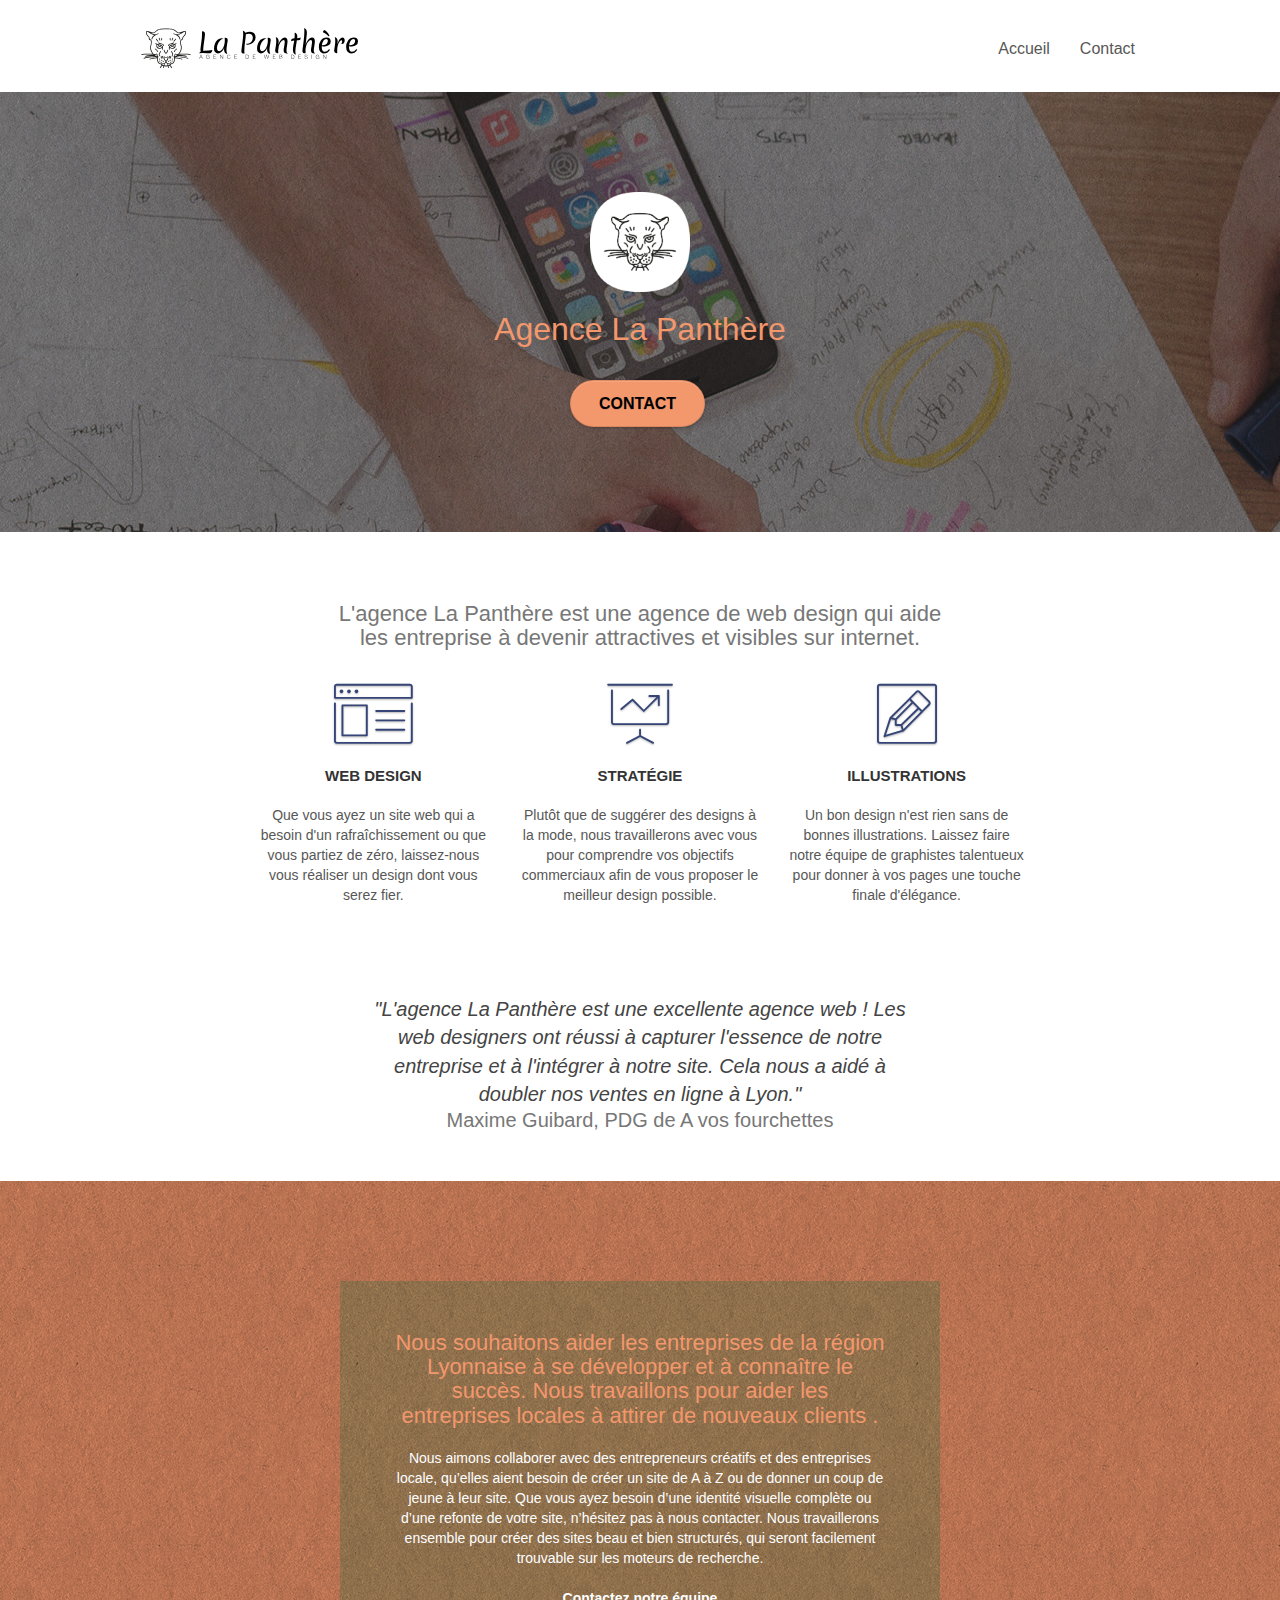
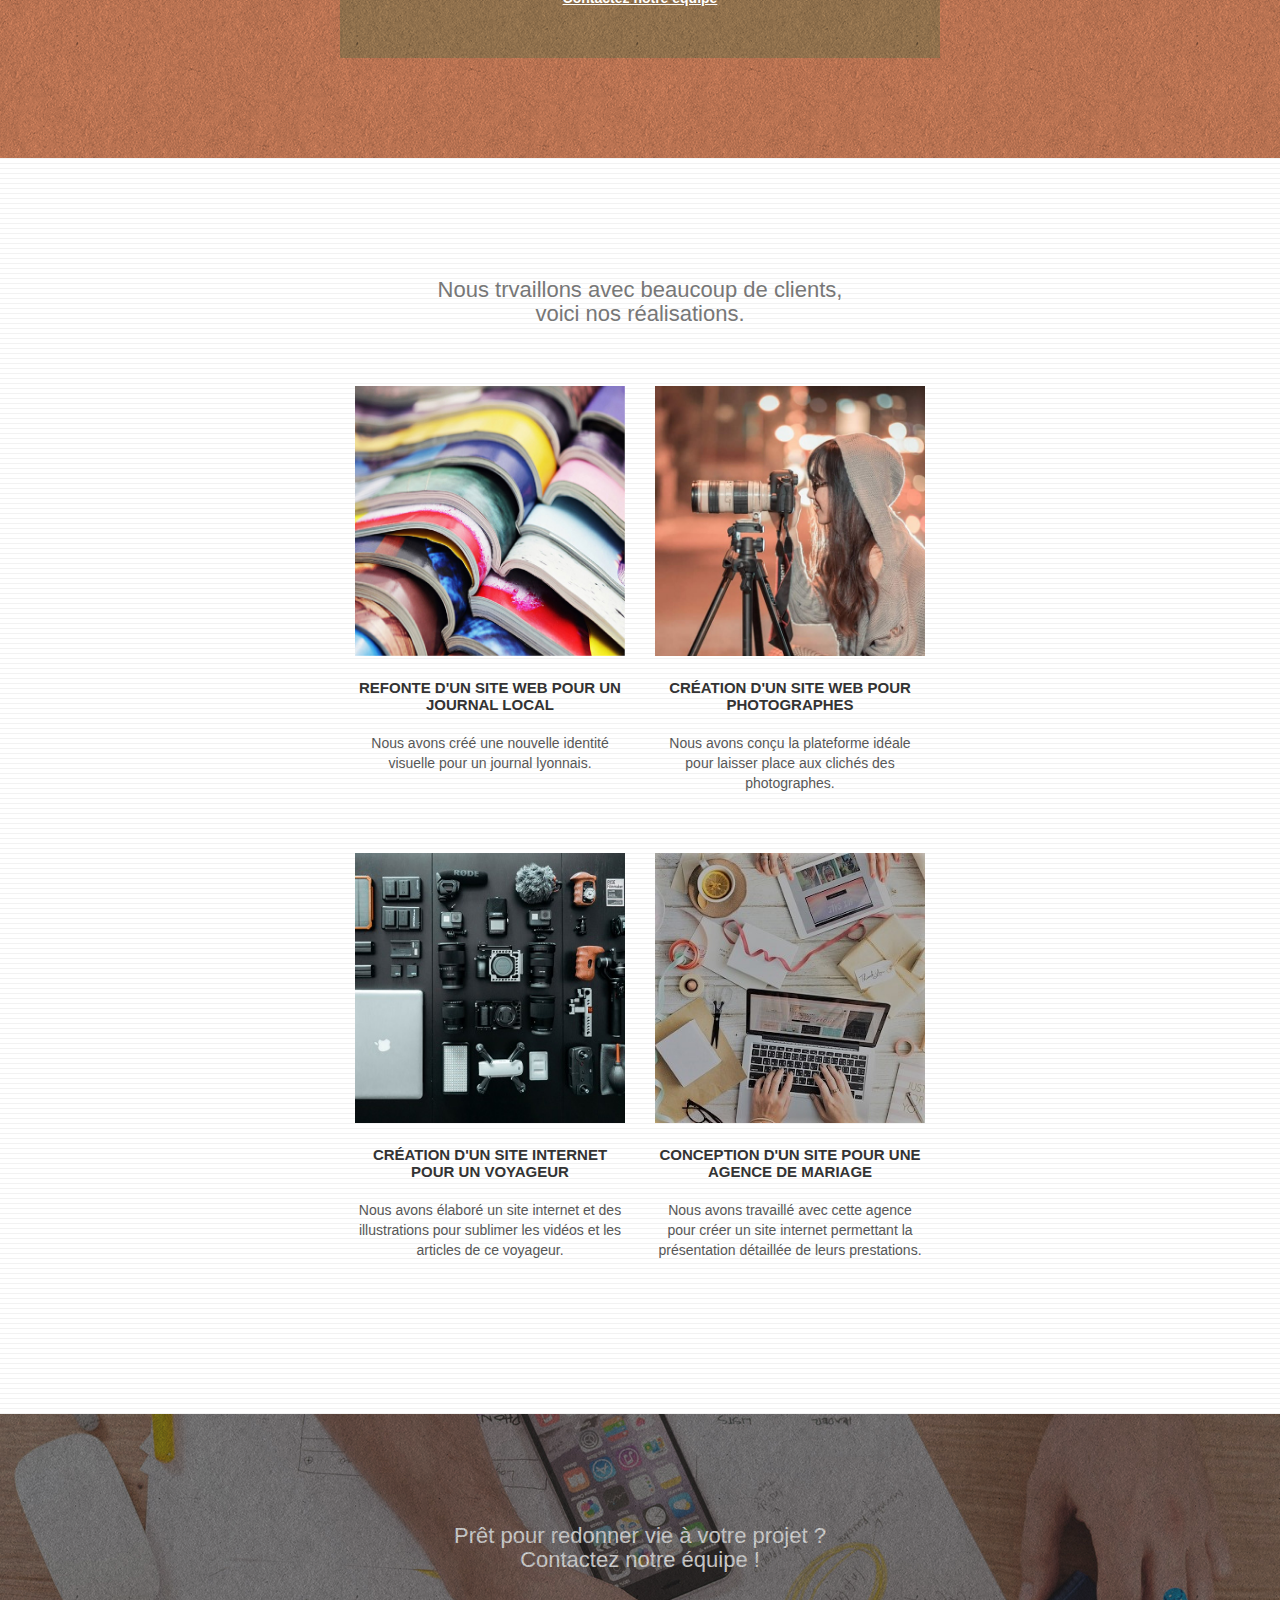
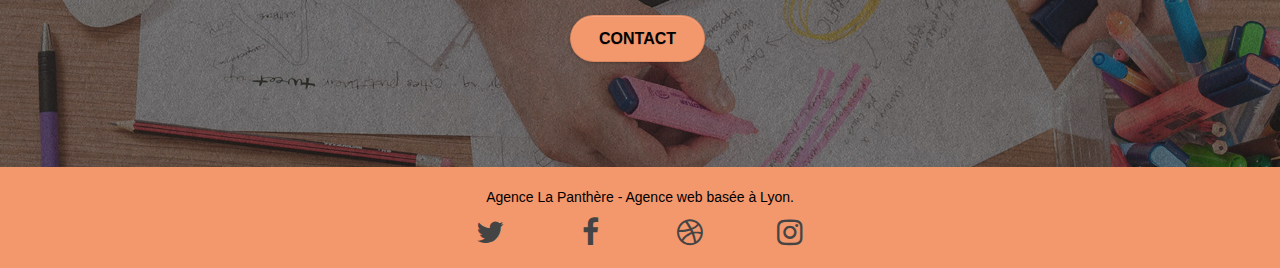
<file: index.html>
<!doctype html>
<html lang="fr-fr">
<head>
    <meta charset="utf-8">
	<title>Agence La Panthère - Entreprise webdesign Lyon</title>
    <meta name="description" content="L'entreprise de webdesign, la Panthére agence située à Lyon aide les entreprises à devenir attractives et visibles sur Internet.">
	<meta name="robots" content="index, follow">
    <meta name="viewport" content="width=device-width, initial-scale=1.0, viewport-fit=cover">
    <link rel="shortcut icon" type="image/png" href="favicon.jpg">
    
	<link rel="stylesheet" type="text/css" href="./css/bootstrap.css">
	<link rel="stylesheet" type="text/css" href="style.css">
	<link rel="stylesheet" type="text/css" href="./css/font-awesome.css">
	<link rel="stylesheet" type="text/css" href="./css/et-line.css">
	
    <script src="./js/jquery-2.1.0.js" defer></script>
	<script src="./js/bootstrap.js" defer></script>
	<script src="./js/blocs.js" defer></script>
	<script src="./js/jquery.touchSwipe.js" defer></script>
	<script src="./js/gmaps.js" defer></script>

   

    
<!-- Analytics -->
 
<!-- Analytics END -->
    
</head>
<body>
<!-- Principal conteneur -->
<div class="page-container">
    
<!-- bloc-0 -->
<div class="bloc bgc-white l-bloc " id="bloc-0">
	<div class="container bloc-sm">
		<nav class="navbar row">
			<div class="navbar-header">
				<a class="navbar-brand" href="index.html"><img src="img/agence-la-panthere-monochrome.svg" alt="logo La Panthère, agence web design lyon" height="40"></a>
				<button id="nav-toggle" type="button" class="ui-navbar-toggle navbar-toggle" data-toggle="collapse" data-target=".navbar-1">
					<span class="sr-only">Toggle navigation</span><span class="icon-bar"></span><span class="icon-bar"></span><span class="icon-bar"></span>
				</button>
			</div>
			<div class="collapse navbar-collapse navbar-1 special-dropdown-nav">
				<ul class="site-navigation nav navbar-nav">
					<li>
						<a href="index.html">Accueil</a>
					</li>
					<li>
						<a href="contact.html">Contact</a>
					</li>
				</ul>
			</div>
		</nav>
	</div>
</div>
<!-- bloc-0 END -->

<!-- bloc-1-presentation -->
<div class="bloc bgc-dark-slate-blue bg-banniere d-bloc bg-t-edge bloc-bg-texture texture-paper b-parallax" id="bloc-1-hero">
	<div class="container bloc-lg">
		<div class="row tight-width-whitespace">
			<div class="col-sm-12">
				<img src="img/logo.png" class="center-block image-resize-mode" width="100" alt="logo La Panthère">
				<h1 class="text-center hero-bloc-text tc-white ">
					Agence La Panthère
				</h1>
				<div class="text-center">
					<a href="contact.html" class="btn btn-lg btn-clean btn-rd cta-hero btn-atomic-tangerine" id="cta-hero">Contact</a>
				</div>
			</div>
		</div>
	</div>
</div>
<!-- bloc-1-presentation END -->

<!-- bloc-2-services -->
<div class="bloc bgc-white l-bloc" id="bloc-2-services">
	<div class="container bloc-md">
		<div class="row">
			<div class="col-sm-12 text-center">
				<h2>L'agence La Panthère est une agence de web design qui aide<br> les entreprise à devenir attractives et visibles sur internet.</h2>
			</div>
		</div>
		<div class="row voffset-lg med-width-whitespace">
			<div class="col-sm-4">
				<div class="text-center">
					<span class="et-icon-browser sm-shadow icon-dark-slate-blue icons icon-lg"></span>
				</div>
				<h3 class="mg-md text-center">
					Web design
				</h3>
				<p class="text-center ">
					Que vous ayez un site web qui a besoin d'un rafraîchissement ou que vous partiez de zéro, laissez-nous vous réaliser un design dont vous serez fier.
				</p>
			</div>
			<div class="col-sm-4">
				<div class="text-center">
					<span class="et-icon-presentation sm-shadow icon-dark-slate-blue icons icon-lg"></span>
				</div>
				<h3 class="mg-md text-center">
					Stratégie
				</h3>
				<p class="text-center ">
					Plutôt que de suggérer des designs à la mode, nous travaillerons avec vous pour comprendre vos objectifs commerciaux afin de vous proposer le meilleur design possible.<br>
				</p>
			</div>
			<div class="col-sm-4">
				<div class="text-center">
					<span class="et-icon-edit sm-shadow icon-dark-slate-blue icons icon-lg"></span>
				</div>
				<h3 class="mg-md text-center">
					Illustrations
				</h3>
				<p class="text-center ">
					Un bon design n'est rien sans de bonnes illustrations. Laissez faire notre équipe de graphistes talentueux pour donner à vos pages une touche finale d'élégance.
				</p>
			</div>
		</div>
		<div class="row voffset-lg voffset">
			<div class="col-xs-12 col-md-8 col-md-offset-2 text-center">
				<p class="citation">"L'agence La Panthère est une excellente agence web ! Les<br>
					 web designers ont réussi à capturer l'essence de notre<br>
					  entreprise et à l'intégrer à notre site. Cela nous a aidé à<br>
					   doubler nos ventes en ligne à Lyon."</p>
				<h2 class="citation-title">Maxime Guibard, PDG de A vos fourchettes</h2>
			</div>
		</div>
	</div>
</div>
<!-- bloc-2-services END -->

<!-- bloc-3-what-i-do -->
<div class="bloc tc-white bgc-atomic-tangerine bg-presentation d-bloc bloc-bg-texture texture-paper b-parallax" id="bloc-3-what-i-do">
	<div class="container bloc-lg">
		<div class="row tight-width-whitespace black-background">
			<div class="col-sm-12">
				<h2 class="mg-md text-center tc-white">
					Nous souhaitons aider les entreprises de la région Lyonnaise à se développer et à connaître le succès. Nous travaillons pour aider les entreprises locales à attirer de nouveaux clients .<br>
				</h2>
				<p class="text-center white">
					Nous aimons collaborer avec des entrepreneurs créatifs et des entreprises locale, qu’elles aient besoin de créer un site de A à Z ou de donner un coup de jeune à leur site. Que vous ayez besoin d’une identité visuelle complète ou d’une refonte de votre site, n’hésitez pas à nous contacter. Nous travaillerons ensemble pour créer des sites beau et bien structurés, qui seront facilement trouvable sur les moteurs de recherche. <br><br><a class="ltc-white bold-link" href="contact.html">Contactez notre équipe</a><br>
				</p>
			</div>
		</div>
	</div>
</div>
<!-- bloc-3-what-i-do END -->

<!-- bloc-4-portfolio -->
<div class="bloc bgc-white bg-lines-h2-bg bg-repeat l-bloc" id="bloc-4-portfolio">
	<div class="container bloc-lg">
		<div class="row">
			<div class="col-sm-12 text-center">
				<h2>Nous trvaillons avec beaucoup de clients,<br> voici nos réalisations.</h2>
			</div>
		</div>
		<div class="row tight-width-whitespace portfolio-row">
			<div class="col-sm-6">
				<a href="#" data-lightbox="img/1.jpg" data-gallery-id="gallery-1" data-caption="Refonte d'un site web pour un journal local" data-frame="snapshot-lb"><img src="img/1.jpg" alt="photo illustration identité visuelle journal lyonnais" class="img-responsive portfolio-thumb"></a>
				<h3 class="mg-md text-center">
					Refonte d'un site web pour un journal local
				</h3>
				<p class="text-center">
					Nous avons créé une nouvelle identité visuelle pour un journal lyonnais.
				</p>
			</div>
			<div class="col-sm-6">
				<a href="#" data-lightbox="img/2.jpg" data-gallery-id="gallery-1" data-caption="Création d'un site web pour photographes" data-frame="snapshot-lb"><img src="img/2.jpg" class="img-responsive portfolio-thumb" alt="Photo illustration, création d'un site web pour photographes"></a>
				<h3 class="mg-md text-center">
					Création d'un site web pour photographes
				</h3>
				<p class="text-center">
					Nous avons conçu la plateforme idéale pour laisser place aux clichés des photographes.
				</p>
			</div>
		</div>
		<div class="row tight-width-whitespace portfolio-row">
			<div class="col-sm-6">
				<a href="#" data-lightbox="img/3.jpg" data-gallery-id="gallery-1" data-caption="Création d'un site internet pour un voyageur" data-frame="snapshot-lb"><img src="img/3.jpg" class="img-responsive portfolio-thumb" alt="agence web Lyon, Création d'un site web pour voyageur"></a>
				<h3 class="mg-md text-center">
					Création d'un site internet pour un voyageur
				</h3>
				<p class="text-center">
					Nous avons élaboré un site internet et des illustrations pour sublimer les vidéos et les articles de ce voyageur.
				</p>
			</div>
			<div class="col-sm-6">
				<a href="#" data-lightbox="img/4.jpg" data-gallery-id="gallery-1" data-caption="Conception d'un site pour une agence de mariage" data-frame="snapshot-lb"><img src="img/4.jpg" class="img-responsive portfolio-thumb" alt="Entreprise webdesign Lyon, Création d'un site web pour agence de mariage"></a>
				<h3 class="mg-md text-center">
					Conception d'un site pour une agence de mariage
				</h3>
				<p class="text-center">
					Nous avons travaillé avec cette agence pour créer un site internet permettant la présentation détaillée de leurs prestations.
				</p>
			</div>
		</div>
	</div>
</div>
<!-- bloc-4-portfolio END -->

<!-- bloc-5-cta -->
<div class="bloc bgc-dark-slate-blue bg-banniere d-bloc bloc-bg-texture texture-paper" id="bloc-5-cta">
	<div class="container bloc-lg">
		<div class="row">
			<h2 class="mg-md text-center white">
				Prêt pour redonner vie à votre projet ?<br>Contactez notre équipe !
			</h2>
			<div class="col-sm-12 text-center">
				<a href="contact.html" class="btn btn-atomic-tangerine btn-clean btn-rd btn-lg cta-hero">Contact</a>
			</div>
		</div>
	</div>
</div>
<!-- bloc-5-cta END -->

<!-- Footer - bloc-8 -->
<div class="bloc bgc-atomic-tangerine d-bloc" id="bloc-8">
	<div class="container bloc-sm">
		<div class="row">
			<div class="col-sm-12">
				<p class="text-center black">
					Agence La Panthère - Agence web basée à Lyon.<br>
				</p>
				<div class="row row-no-gutters social">
					<div class="col-sm-3">
						<div class="text-center">
							<a class="social" href="index.html" aria-label="Twitter"><span class="fa fa-twitter icon-md"></span></a>
						</div>
					</div>
					<div class="col-sm-3">
						<div class="text-center">
							<a class="social" href="index.html" aria-label="Facebook"><span class="fa fa-facebook icon-md"></span></a>
						</div>
					</div>
					<div class="col-sm-3">
						<div class="text-center">
							<a class="social" href="index.html" aria-label="Dribbble"><span class="fa fa-dribbble icon-md"></span></a>
						</div>
					</div>
					<div class="col-sm-3">
						<div class="text-center">
							<a class="social" href="index.html" aria-label="Instagram"><span class="fa fa-instagram icon-md"></span></a>
						</div>
					</div>
				</div>
			</div>
		</div>
	</div>
</div>
<!-- Footer - bloc-8 END -->

</div>
<!-- Principal conteneur END -->
    

</body>
</html>
</file>
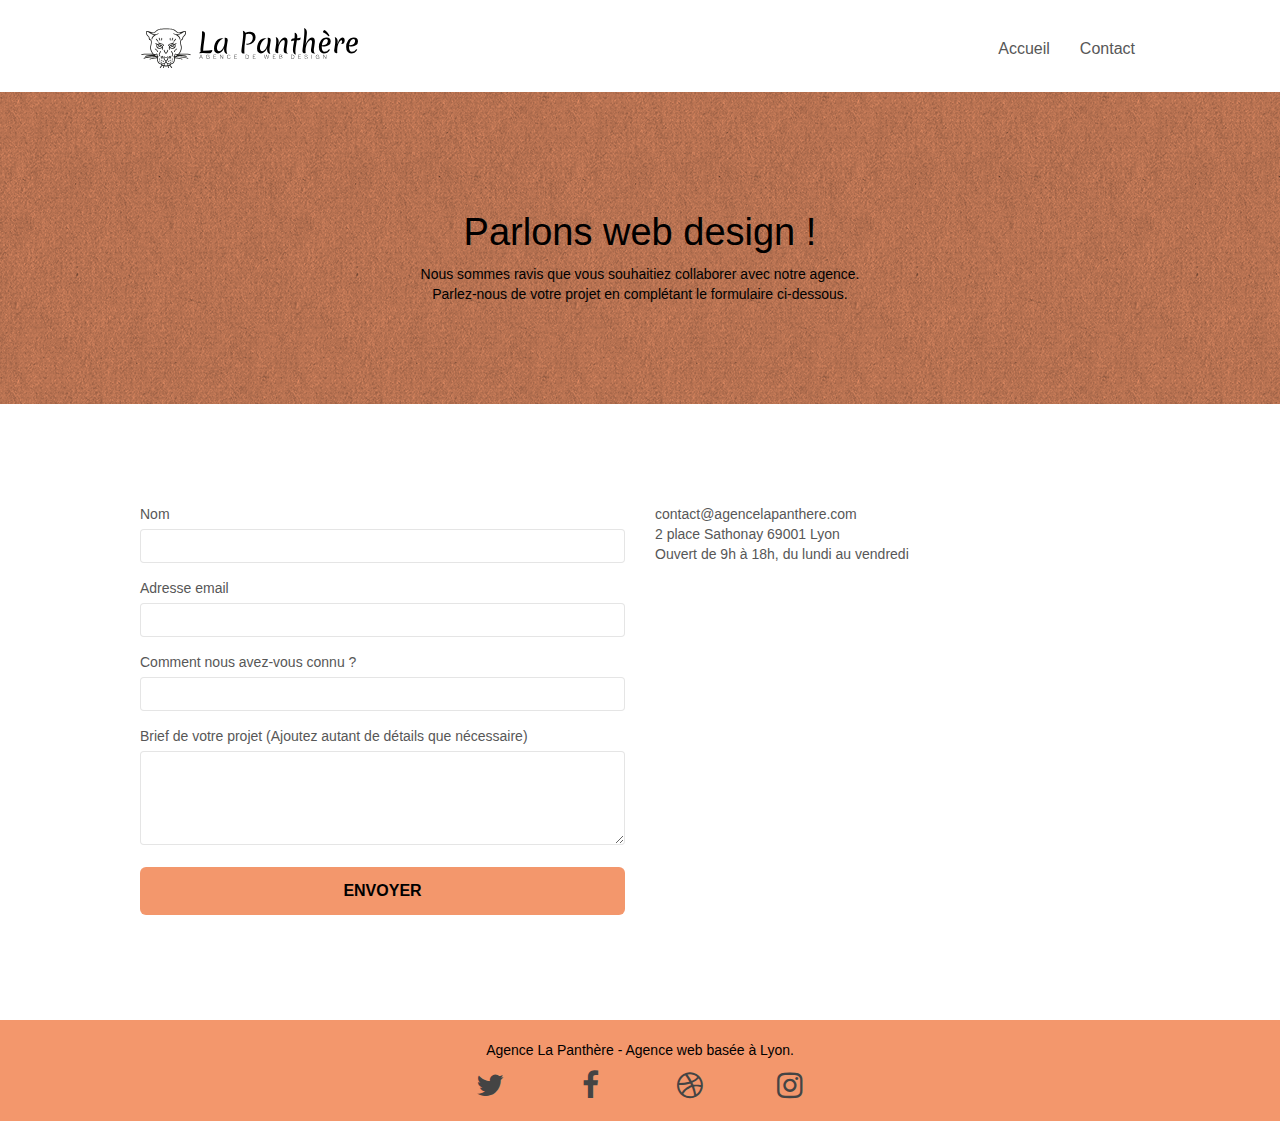
<file: contact.html>
<!doctype html>
<html lang="fr-fr">
<head>
    <meta charset="utf-8">
	<title>Contact - Agence La Panthère - Entreprise webdesign Lyon</title>
    <meta name="description" content="Contactez nos expert! Chez La Panthére, L'entreprise de webdesign située à Lyon, on aide les entreprises à devenir attractives et visibles sur Internet.">
    <meta name="viewport" content="width=device-width, initial-scale=1.0, viewport-fit=cover">
	<meta name="robots" content="index, follow">
    <link rel="shortcut icon" type="image/png" href="favicon.jpg">
    
	<link rel="stylesheet" type="text/css" href="./css/bootstrap.css">
	<link rel="stylesheet" type="text/css" href="style.css">
	<link rel="stylesheet" type="text/css" href="./css/font-awesome.css">
	<link rel="stylesheet" type="text/css" href="./css/et-line.css">
	
    
	<script src="./js/jquery-2.1.0.js" defer></script>
	<script src="./js/bootstrap.js" defer></script>
	<script src="./js/blocs.js" defer></script>
	<script src="./js/jqBootstrapValidation.js" defer></script>
	<script src="./js/formHandler.js" defer></script>
  

    
<!-- Analytics -->
 
<!-- Analytics END -->
    
</head>
<body>
<!-- Principal conteneur -->
<div class="page-container">
    
<!-- bloc-0 -->
<div class="bloc bgc-white l-bloc " id="bloc-0">
	<div class="container bloc-sm">

		<nav class="navbar row">
			<div class="navbar-header">
				<a class="navbar-brand" href="index.html"><img src="img/agence-la-panthere-monochrome.svg" alt="logo La Panthère, agence web design lyon" height="40"></a>
				<button id="nav-toggle" type="button" class="ui-navbar-toggle navbar-toggle" data-toggle="collapse" data-target=".navbar-1">
					<span class="sr-only">Toggle navigation</span><span class="icon-bar"></span><span class="icon-bar"></span><span class="icon-bar"></span>
				</button>
			</div>
			<div class="collapse navbar-collapse navbar-1 special-dropdown-nav">
				<ul class="site-navigation nav navbar-nav">
					<li>
						<a href="index.html">Accueil</a>
					</li>
					<li>
						<a href="contact.html">Contact</a>
					</li>
				</ul>
			</div>
		</nav>
	</div>
</div>
<!-- bloc-0 END -->

<!-- bloc-6 -->
<div class="bloc bg-dots-bg bg-repeat bgc-atomic-tangerine d-bloc bloc-bg-texture texture-paper" id="bloc-6">
	<div class="container bloc-lg">
		<div class="row">
			<div class="col-sm-12">
				<h1 class="text-center hero-bloc-text black">
					Parlons web design !
				</h1>
				<p class="text-center mg-lg black tight-width-whitespace">
					Nous sommes ravis que vous souhaitiez collaborer avec notre agence.<br>
					Parlez-nous de votre projet en complétant le formulaire ci-dessous.
				</p>
			</div>
		</div>
	</div>
</div>
<!-- bloc-6 END -->

<!-- bloc-7 -->
<div class="bloc bgc-white l-bloc" id="bloc-7">
	<div class="container bloc-lg">
		<div class="row">
			<div class="col-sm-6">
				<form id="form_1" novalidate>
					<div class="form-group">
						<label>
							Nom
						</label>
						<input id="name" class="form-control" aria-label="name" required>
					</div>
					<div class="form-group">
						<label>
							Adresse email
						</label>
						<input id="email" class="form-control" type="email" aria-label="email" required>
					</div>
					<div class="form-group">
						<label>
							Comment nous avez-vous connu ?
						</label>
						<input class="form-control"  aria-label="checkbox" id="input_504">
					</div>
					<div class="form-group">
						<label>
							Brief de votre projet (Ajoutez autant de détails que nécessaire)<br>
						</label><textarea id="message" class="form-control" rows="4" cols="50" aria-label="text area" required></textarea>
					</div> 
					<button class="bloc-button btn btn-lg btn-block cta-hero btn-atomic-tangerine" type="submit">
						Envoyer
					</button>
				</form>
			</div>
			<div class="col-sm-6">
				<p>
					contact@agencelapanthere.com<br>2 place Sathonay 69001 Lyon<br>Ouvert de 9h à 18h, du lundi au vendredi<br>
				</p>
			</div>
		</div>
	</div>
</div>
<!-- bloc-7 END -->

<!-- ScrollToTop Button -->
<div class="bloc-button btn btn-d scrollToTop" onclick="scrollToTarget('1')"><span class="fa fa-chevron-up"></span></div>
<!-- ScrollToTop Button END-->


<!-- Footer - bloc-8 -->
<div class="bloc bgc-atomic-tangerine d-bloc" id="bloc-8">
	<div class="container bloc-sm">
		<div class="row">
			<div class="col-sm-12">
				<p class="text-center black">
					Agence La Panthère - Agence web basée à Lyon.<br>
				</p>
				<div class="row row-no-gutters social">
					<div class="col-sm-3">
						<div class="text-center">
							<a class="social" href="index.html" aria-label="Twitter"><span class="fa fa-twitter icon-md"></span></a>
						</div>
					</div>
					<div class="col-sm-3">
						<div class="text-center">
							<a class="social" href="index.html" aria-label="Facebook"><span class="fa fa-facebook icon-md"></span></a>
						</div>
					</div>
					<div class="col-sm-3">
						<div class="text-center">
							<a class="social" href="index.html" aria-label="Dribbble"><span class="fa fa-dribbble icon-md"></span></a>
						</div>
					</div>
					<div class="col-sm-3">
						<div class="text-center">
							<a class="social" href="index.html" aria-label="Instagram"><span class="fa fa-instagram icon-md"></span></a>
						</div>
					</div>
				</div>
			</div>
		</div>
	</div>
</div>
<!-- Footer - bloc-8 END -->

</div>
<!-- Principal conteneur END -->
    

</body>
</html>
</file>
<file: style.css>
body {
    margin: 0;
    padding: 0;
    background: #FFF;
    overflow-x: hidden;
    -webkit-font-smoothing: antialiased;
    -moz-osx-font-smoothing: grayscale;
}

a,
button {
    transition: all .3s ease-in-out;
    outline: none!important;
}

a:hover {
    text-decoration: none;
    cursor: pointer;
}

#page-loading-blocs-notifaction {
    position: fixed;
    top: 0;
    bottom: 0;
    width: 100%;
    z-index: 100000;
    background: #FFFFFF url("img/pageload-spinner.gif") no-repeat center center;
}

.bloc {
    width: 100%;
    clear: both;
    background: 50% 50% no-repeat;
    padding: 0 50px;
    -webkit-background-size: cover;
    -moz-background-size: cover;
    -o-background-size: cover;
    background-size: cover;
    position: relative;
}

.bloc .container {
    padding-left: 0;
    padding-right: 0;
}

.bloc-lg {
    padding: 100px 50px;
}

.bloc-md {
    padding: 50px;
}

.bloc-sm {
    padding: 20px 50px;
}

.bg-center,
.bg-l-edge,
.bg-r-edge,
.bg-t-edge,
.bg-b-edge,
.bg-tl-edge,
.bg-bl-edge,
.bg-tr-edge,
.bg-br-edge,
.bg-repeat {
    -webkit-background-size: auto!important;
    -moz-background-size: auto!important;
    -o-background-size: auto!important;
    background-size: auto!important;
}

.bg-repeat {
    background: repeat;
}

.bg-t-edge {
    background: top no-repeat;
}

.bloc-bg-texture::before {
    content: "";
    background-size: 2px 2px;
    position: absolute;
    top: 0;
    bottom: 0;
    left: 0;
    right: 0;
}

.texture-paper::before {
    background: url("img/texture-paper.png");
    background-size: 280px 280px;
}

.b-parallax {
    background-attachment: fixed;
}

.d-bloc {
    color: rgba(255, 255, 255, .7);
}

.d-bloc button:hover {
    color: rgba(255, 255, 255, .9);
}

.d-bloc .icon-round,
.d-bloc .icon-square,
.d-bloc .icon-rounded,
.d-bloc .icon-semi-rounded-a,
.d-bloc .icon-semi-rounded-b {
    border-color: rgba(255, 255, 255, .9);
}

.d-bloc .divider-h span {
    border-color: rgba(255, 255, 255, .2);
}

.d-bloc .a-btn,
.d-bloc .navbar a,
.d-bloc .navbar-brand,
.d-bloc a .icon-sm,
.d-bloc a .icon-md,
.d-bloc a .icon-lg,
.d-bloc a .icon-xl,
.d-bloc h1 a,
.d-bloc h2 a,
.d-bloc h3 a,
.d-bloc h4 a,
.d-bloc h5 a,
.d-bloc h6 a,
.d-bloc p a {
    color: #444;
}

.d-bloc .a-btn:hover,
.d-bloc .navbar a:hover,
.d-bloc .navbar-brand:hover,
.d-bloc a:hover .icon-sm,
.d-bloc a:hover .icon-md,
.d-bloc a:hover .icon-lg,
.d-bloc a:hover .icon-xl,
.d-bloc h1 a:hover,
.d-bloc h2 a:hover,
.d-bloc h3 a:hover,
.d-bloc h4 a:hover,
.d-bloc h5 a:hover,
.d-bloc h6 a:hover,
.d-bloc p a:hover {
    color: #000;
}

.d-bloc .navbar-toggle .icon-bar {
    background: rgba(255, 255, 255, 1);
}

.d-bloc .btn-wire,
.d-bloc .btn-wire:hover {
    color: rgba(255, 255, 255, 1);
    border-color: rgba(255, 255, 255, 1);
}

.d-bloc .panel {
    color: rgba(0, 0, 0, .5);
}

.d-bloc .panel button:hover {
    color: rgba(0, 0, 0, .7);
}

.d-bloc .panel icon {
    border-color: rgba(0, 0, 0, .7);
}

.d-bloc .panel .divider-h span {
    border-color: rgba(0, 0, 0, .1);
}

.d-bloc .panel .a-btn {
    color: rgba(0, 0, 0, .6);
}

.d-bloc .panel .a-btn:hover {
    color: rgba(0, 0, 0, 1);
}

.d-bloc .panel .btn-wire,
.d-bloc .panel .btn-wire:hover {
    color: rgba(0, 0, 0, .7);
    border-color: rgba(0, 0, 0, .3);
}

.d-bloc .panel,
.l-bloc {
    color: rgba(0, 0, 0, .5);
}

.d-bloc .panel button:hover,
.l-bloc button:hover {
    color: rgba(0, 0, 0, .7);
}

.l-bloc .icon-round,
.l-bloc .icon-square,
.l-bloc .icon-rounded,
.l-bloc .icon-semi-rounded-a,
.l-bloc .icon-semi-rounded-b {
    border-color: rgba(0, 0, 0, .7);
}

.d-bloc .panel .divider-h span,
.l-bloc .divider-h span {
    border-color: rgba(0, 0, 0, .1);
}

.d-bloc .panel .a-btn,
.l-bloc .a-btn,
.l-bloc .navbar a,
.l-bloc .navbar-brand,
.l-bloc a .icon-sm,
.l-bloc a .icon-md,
.l-bloc a .icon-lg,
.l-bloc a .icon-xl,
.l-bloc h1 a,
.l-bloc h2 a,
.l-bloc h3 a,
.l-bloc h4 a,
.l-bloc h5 a,
.l-bloc h6 a,
.l-bloc p a {
    color: rgba(0, 0, 0, .6);
}

.d-bloc .panel .a-btn:hover,
.l-bloc .a-btn:hover,
.l-bloc .navbar a:hover,
.l-bloc .navbar-brand:hover,
.l-bloc a:hover .icon-sm,
.l-bloc a:hover .icon-md,
.l-bloc a:hover .icon-lg,
.l-bloc a:hover .icon-xl,
.l-bloc h1 a:hover,
.l-bloc h2 a:hover,
.l-bloc h3 a:hover,
.l-bloc h4 a:hover,
.l-bloc h5 a:hover,
.l-bloc h6 a:hover,
.l-bloc p a:hover {
    color: rgba(0, 0, 0, 1);
}

.l-bloc .navbar-toggle .icon-bar {
    color: rgba(0, 0, 0, .6);
}

.d-bloc .panel .btn-wire,
.d-bloc .panel .btn-wire:hover,
.l-bloc .btn-wire,
.l-bloc .btn-wire:hover {
    color: rgba(0, 0, 0, .7);
    border-color: rgba(0, 0, 0, .3);
}

.voffset {
    margin-top: 30px;
}

.voffset-lg {
    margin-top: 80px;
}

.row-no-gutters {
    margin-right: 0;
    margin-left: 0;
}

.row.row-no-gutters > [class^="col-"],
.row.row-no-gutters > [class*=" col-"] {
    padding-right: 0;
    padding-left: 0;
}

#bloc-1-hero h1 {
    font-size: 32px;
}

.navbar {
    margin-bottom: 0;
    z-index: 1;
}

.navbar-brand {
    height: auto;
    padding: 3px 15px;
    font-size: 25px;
    font-weight: normal;
    font-weight: 600;
    line-height: 44px;
}

.navbar-brand img {
    max-height: 200px;
    margin: 0 5px 0 0;
    display: inline;
}

.navbar-brand img[src$=svg] {
    min-width: 100px;
}

.nav-center .navbar-brand img {
    margin: 0;
}

.navbar .nav {
    padding-top: 2px;
    margin-right: -16px;
    float: right;
    z-index: 1;
}

.nav > li {
    float: left;
    margin-top: 4px;
    font-size: 16px;
}

.navbar-nav .open .dropdown-menu > li > a {
    text-align: inherit;
}

.nav > li a:hover,
.nav > li a:focus {
    background: transparent;
}

.navbar-toggle {
    margin: 10px 10px 0 0;
    border: 0px;
}

.navbar-toggle:hover {
    background: transparent!important;
}

.navbar-toggle .icon-bar {
    background-color: rgba(0, 0, 0, .5);
    width: 26px;
}

.nav-invert .navbar .nav {
    float: left;
}

.nav-invert .navbar-header,
.nav-invert .navbar-brand {
    float: right;
    position: relative;
    z-index: 2;
}

@media (min-width: 768px) {
    .site-navigation {
        position: absolute;
        top: 50%;
        right: 20px;
        transform: translate(0, -50%);
        -webkit-transform: translateY(-50%);
    }
    .nav > li .dropdown-menu a,
    .nav > li .dropdown-menu a:hover {
        color: #484848;
    }
    .nav-invert .site-navigation {
        left: 0;
        right: 0;
    }
    .nav-center {
        text-align: center;
    }
    .nav-center .navbar-header {
        width: 100%;
    }
    .nav-center .navbar-header,
    .nav-center .navbar-brand,
    .nav-center .nav > li {
        float: none;
        display: inline-block;
    }
    .nav-center .site-navigation {
        position: relative;
        width: 100%;
        right: 0;
        margin-right: 0px;
        margin-top: 20px;
    }
    .nav-center.mini-nav .navbar-toggle {
        float: none;
        margin: 10px auto 0;
    }
}

.nav > li > .dropdown a {
    background: none!important;
    display: block;
    padding: 14px 15px;
}

nav .caret {
    margin: 0 5px;
}

.dropdown-menu .dropdown-menu {
    top: -8px;
    left: 100%;
}

.dropdown-menu .dropmenu-flow-right {
    top: 100%;
    left: 0;
    margin-left: -1px;
    border-top-left-radius: 0;
    border-top-right-radius: 0;
}

.dropdown-menu .dropdown span {
    border: 4px solid black;
    border-top-color: transparent;
    border-right-color: transparent;
    border-bottom-color: transparent;
    margin: 6px -5px 0 0!important;
    float: right;
}

.mg-md {
    margin-top: 10px;
    margin-bottom: 20px;
}

.mg-lg {
    margin-top: 10px;
    margin-bottom: 40px;
}

.btn {
    margin: 0 5px 5px 0;
}

.btn.pull-right {
    margin: 0 0 5px 5px;
}

.btn-d,
.btn-d:hover,
.btn-d:focus {
    color: #FFF;
    background: rgba(0, 0, 0, .3);
}

button {
    outline: none!important;
}

.btn-rd {
    border-radius: 40px;
}

.btn-clean {
    border: 1px solid rgba(0, 0, 0, .08);
    border-bottom-color: rgba(0, 0, 0, .1);
    text-shadow: 0 1px 0 rgba(0, 0, 1, .1);
    box-shadow: 0 1px 3px rgba(0, 0, 1, .25), inset 0 1px 0 0 rgba(255, 255, 255, .15);
}

.icon-md {
    font-size: 30px!important;
}

.icon-lg {
    font-size: 60px!important;
}

.sm-shadow {
    text-shadow: 0 1px 2px rgba(0, 0, 0, .3);
}

.panel-sq,
.panel-sq .panel-heading,
.panel-sq .panel-footer {
    border-radius: 0;
}

.panel-rd {
    border-radius: 30px;
}

.panel-rd .panel-heading {
    border-radius: 29px 29px 0 0;
}

.panel-rd .panel-footer {
    border-radius: 0 0 29px 29px;
}

.form-control {
    border-color: rgba(0, 0, 0, .1);
    box-shadow: none;
}

.scrollToTop {
    width: 40px;
    height: 40px;
    position: fixed;
    bottom: 20px;
    right: 20px;
    opacity: 0;
    z-index: 500;
    transition: all .3s ease-in-out;
}

.scrollToTop span {
    margin-top: 6px;
}

.showScrollTop {
    font-size: 14px;
    opacity: 1;
}

a[data-lightbox] {
    position: relative;
    display: block;
    text-align: center;
}

a[data-lightbox]:hover::before {
    content: "+";
    font-family: "HelveticaNeue-Light", "Helvetica Neue Light", "Helvetica Neue", Helvetica, Arial;
    font-size: 32px;
    width: 50px;
    height: 50px;
    margin-left: -25px;
    border-radius: 50%;
    background: rgba(0, 0, 0, .6);
    color: #FFF;
    font-weight: 100;
    z-index: 1;
    position: absolute;
    top: 50%;
    transform: translateY(-50%);
    -webkit-transform: translateY(-50%);
}

a[data-lightbox]:hover img {
    opacity: 0.6;
    -webkit-animation-fill-mode: none;
    animation-fill-mode: none;
}

#lightbox-modal {
    display: flex;
    align-items: center;
}

#lightbox-modal .modal-dialog {
    width: 90%;
    max-width: 900px;
    margin: 0 auto 0;
}

#lightbox-modal .modal-dialog img {
    max-height: 90vh;
    margin: 0 auto;
}

.lightbox-caption {
    padding: 20px;
    color: #FFF;
    background: rgba(0, 0, 0, .5);
    position: absolute;
    left: 15px;
    right: 15px;
    bottom: 5px;
}

.close-lightbox {
    color: #FFF;
    font-size: 30px;
    position: absolute;
    top: 20px;
    right: 20px;
    z-index: 20;
    background: rgba(0, 0, 0, .5);
    border: none;
    line-height: 30px;
    padding: 0 9px 5px;
    opacity: 0.3;
}

.close-lightbox:hover,
.next-lightbox:hover,
.prev-lightbox:hover {
    opacity: 1.0;
    color: #FFF;
}

.next-lightbox,
.prev-lightbox {
    font-size: 20px;
    color: rgba(255, 255, 255, .9);
    background: rgba(0, 0, 0, .5);
    transition: all .2s ease-in-out;
    position: absolute;
    top: 45%;
    z-index: 1;
    opacity: 0.4;
}

.next-lightbox {
    padding: 6px 8px 1px 13px;
    right: 25px;
}

.prev-lightbox {
    padding: 6px 13px 1px 10px;
    left: 25px;
}

.snapshot-lb .modal-body {
    padding-bottom: 45px;
}

.snapshot-lb .lightbox-caption {
    padding: 0;
    color: rgba(0, 0, 0, .5);
    background: none;
}

h1,
h2,
h3,
h4,
h5,
h6,
p,
label,
.btn,
a {
    font-family: "helvetica";
    font-weight: 400;
    color: #575757!important;
}

.container {
    max-width: 1000px;
}

.hero-bloc-text {
    font-size: 38px;
}

.hero-bloc-text-sub {
    font-size: 36px;
}

.statement-bloc-text {
    line-height: 26px;
    font-style: italic;
    font-size: 20px;
    text-align: center;
    font-weight: lighter;
    max-width: 520px;
    margin: auto auto auto auto;
}

p {
    font-size: 14px;
}

.tight-width-whitespace {
    max-width: 600px;
    margin: auto auto auto auto;
}

.h1 {
    font-size: 20px;
    font-family: "Open Sans";
}

.cta-hero {
    margin-top: 22px;
    color: #FFFFFF!important;
    text-transform: uppercase;
    padding: 12px 28px 12px 28px;
    font-size: 16px;
    font-weight: 700;
}

.social {
    max-width: 400px;
    margin: auto auto auto auto;
}
.citation{
    font-size: 20px;
    font-style: italic;
    color: #444!important;
    margin: 0;
}
.citation-title{
    font-size: 20px;
    margin: 0;
}
h2 {
    font-size: 22px;
    font-weight: 400;
    color: #777!important;
}

h3 {
    font-size: 15px;
    text-transform: uppercase;
    font-weight: 700;
    color: #333333!important;
}

.med-width-whitespace {
    max-width: 800px;
    margin: auto auto auto auto;
    box-shadow: 0px 0px 0px #000000;
}

h1 {
    color: #333333!important;
}

h4 {
    color: #333333!important;
}

.icons {
    margin-bottom: 14px;
    margin-top: 24px;
}

.white {
    color: #FFFFFF!important;
}
.black {
    color: #000000!important;
}

.portfolio-thumb {
    margin-bottom: 24px;
}

.portfolio-row {
    margin-bottom: 44px;
    margin-top: 50px;
}

.avatar {
    box-shadow: 0px 4px 9px rgba(0, 0, 0, 0.3);
}

.black-background {
    background-color: rgba(165, 147, 99, 0.7);
    padding: 40px 40px 40px 40px;
}

.bold-link {
    font-weight: 900;
    text-decoration: underline!important;
}

.bgc-white {
    background-color: #FFFFFF;
}

.bgc-dark-slate-blue {
    background-color: #364577;
}

.bgc-atomic-tangerine {
    background-color: #F3976C;
}

.tc-white {
    color: #F3976C!important;
}

.btn-atomic-tangerine {
    background: #F3976C;
    color: #000!important;
}

.btn-atomic-tangerine:hover {
    background: #c27956!important;
    color: #000!important;
}
.btn-atomic-tangerine:focus {
    background: #c27956!important;
    border: solid 1px #444;
    color: #fff!important;
}

.ltc-white {
    color: #FFFFFF!important;
}

.ltc-white:hover {
    color: #cccccc!important;
}

.ltc-atomic-tangerine {
    color: #F3976C!important;
}

.ltc-atomic-tangerine:hover {
    color: #c27956!important;
}

.icon-dark-slate-blue {
    color: #364577!important;
    border-color: #364577!important;
}

.bg-dots-bg {
    background-image: url("img/dots-bg.png");
}

.bg-lines-h2-bg {
    background-image: url("img/lines-h2-bg.png");
}

.bg-banniere {
    background-image: url("img/agence-la-panthere.jpg");
}

.bg-presentation {
    background-image: url("img/image-de-presentation.jpg");
}

@media (max-width: 1024px) {
    .bloc {
        padding-left: 20px;
        padding-right: 20px;
    }
    .bloc.full-width-bloc,
    .bloc-tile-2.full-width-bloc .container,
    .bloc-tile-3.full-width-bloc .container,
    .bloc-tile-4.full-width-bloc .container {
        padding-left: 0;
        padding-right: 0;
    }
}

@media (max-width: 992px) and (min-width: 768px) {
    .navbar .nav {
        max-width: 80%
    }
    .nav-center.navbar .nav {
        max-width: 100%
    }
}

@media only screen and (min-width: 768px) and (max-width: 1024px) and (orientation: landscape) {
    .b-parallax {
        background-attachment: scroll;
    }
}

@media only screen and (min-width: 1024px) and (max-width: 1366px) and (-webkit-min-device-pixel-ratio: 1.5) {
    .b-parallax {
        background-attachment: scroll;
    }
}

@media (max-width: 991px) {
    .container {
        width: 100%;
    }
    .b-parallax {
        background-attachment: scroll;
    }
    .page-container,
    #hero-bloc {
        overflow-x: hidden;
        position: relative;
    }
    .bloc-group,
    .bloc-group .bloc {
        display: block;
        width: 100%;
    }
    .bloc-fill-screen .fill-bloc-top-edge,
    .bloc-fill-screen .fill-bloc-bottom-edge {
        padding: 0 20px;
    }
}

@media (max-width: 767px) {
    .page-container {
        overflow-x: hidden;
        position: relative;
    }
    h1,
    h2,
    h3,
    h4,
    h5,
    h6,
    p,
    #disqus_thread {
        padding-left: 10px!important;
        padding-right: 10px!important;
    }
    .b-parallax {
        background-attachment: scroll;
    }
    .navbar .nav {
        padding-top: 0;
        border-top: 1px solid rgba(0, 0, 0, .2);
        float: none!important;
    }
    .navbar.row {
        margin-left: 0;
        margin-right: 0;
    }
    .site-navigation {
        position: inherit;
        transform: none;
        -webkit-transform: none;
        -ms-transform: none;
    }
    .nav > li {
        margin-top: 0;
        border-bottom: 1px solid rgba(0, 0, 0, .1);
        background: rgba(0, 0, 0, .05);
        text-align: left;
        padding-left: 15px;
        width: 100%;
    }
    .nav > li:hover {
        background: rgba(0, 0, 0, .08);
    }
    .dropdown .dropdown a .caret {
        float: none;
        margin: 5px 0 0 10px!important;
        border: 4px solid black;
        border-bottom-color: transparent;
        border-right-color: transparent;
        border-left-color: transparent;
    }
    #hero-bloc .navbar .nav {
        background: rgba(0, 0, 0, .8);
    }
    #hero-bloc .navbar .nav a {
        color: rgba(255, 255, 255, .6);
    }
    .hero {
        padding: 50px 0;
    }
    .hero-nav {
        left: -1px;
        right: -1px;
    }
    .navbar-collapse {
        padding: 0;
        overflow-x: hidden;
        -webkit-box-shadow: none;
        box-shadow: none;
    }
    .navbar-brand img {
        max-height: 40px;
        width: auto;
    }
    .nav-invert .navbar-header {
        float: none;
        width: 100%;
    }
    .nav-invert .navbar-toggle {
        float: left;
        margin-left: 10px;
    }
    .bloc {
        padding-left: 0;
        padding-right: 0;
    }
    .bloc-xxl,
    .bloc-xl,
    .bloc-lg {
        padding: 40px 0;
    }
    .bloc-sm,
    .bloc-md {
        padding-left: 0;
        padding-right: 0;
    }
    .bloc-tile-2 .container,
    .bloc-tile-3 .container,
    .bloc-tile-4 .container,
    .bloc-fill-screen .fill-bloc-top-edge,
    .bloc-fill-screen .fill-bloc-bottom-edge {
        padding-left: 0;
        padding-right: 0;
    }
    .a-block {
        padding: 0 10px;
    }
    .btn-dwn {
        display: none;
    }
    .voffset {
        margin-top: 5px;
    }
    .voffset-md {
        margin-top: 20px;
    }
    .voffset-lg {
        margin-top: 30px;
    }
    form {
        padding: 5px;
    }
    .close-lightbox {
        display: inline-block;
    }
    .blocsapp-device-iphone5 {
        background-size: 216px 425px;
        padding-top: 60px;
        width: 216px;
        height: 425px;
    }
    .blocsapp-device-iphone5 img {
        width: 180px;
        height: 320px;
    }
}

@media (max-width: 400px) {
    .bloc {
        padding-left: 0;
        padding-right: 0;
    }
}

@media (max-width: 767px) {
    .bloc-mob-center-text {
        text-align: center;
    }
}
</file>
<file: css/et-line.css>
@font-face {
    font-family: et-line;
    src: url(../fonts/et-line.eot);
    src: url(../fonts/et-line.eot?#iefix) format('embedded-opentype'), url(../fonts/et-line.woff) format('woff'), url(../fonts/et-line.ttf) format('truetype'), url(../fonts/et-line.svg#et-line) format('svg');
    font-weight: 400;
    font-style: normal
}

.et-icon-adjustments,
.et-icon-alarmclock,
.et-icon-anchor,
.et-icon-aperture,
.et-icon-attachment,
.et-icon-bargraph,
.et-icon-basket,
.et-icon-beaker,
.et-icon-bike,
.et-icon-book-open,
.et-icon-briefcase,
.et-icon-browser,
.et-icon-calendar,
.et-icon-camera,
.et-icon-caution,
.et-icon-chat,
.et-icon-circle-compass,
.et-icon-clipboard,
.et-icon-clock,
.et-icon-cloud,
.et-icon-compass,
.et-icon-desktop,
.et-icon-dial,
.et-icon-document,
.et-icon-documents,
.et-icon-download,
.et-icon-dribbble,
.et-icon-edit,
.et-icon-envelope,
.et-icon-expand,
.et-icon-facebook,
.et-icon-flag,
.et-icon-focus,
.et-icon-gears,
.et-icon-genius,
.et-icon-gift,
.et-icon-global,
.et-icon-globe,
.et-icon-googleplus,
.et-icon-grid,
.et-icon-happy,
.et-icon-hazardous,
.et-icon-heart,
.et-icon-hotairballoon,
.et-icon-hourglass,
.et-icon-key,
.et-icon-laptop,
.et-icon-layers,
.et-icon-lifesaver,
.et-icon-lightbulb,
.et-icon-linegraph,
.et-icon-linkedin,
.et-icon-lock,
.et-icon-magnifying-glass,
.et-icon-map,
.et-icon-map-pin,
.et-icon-megaphone,
.et-icon-mic,
.et-icon-mobile,
.et-icon-newspaper,
.et-icon-notebook,
.et-icon-paintbrush,
.et-icon-paperclip,
.et-icon-pencil,
.et-icon-phone,
.et-icon-picture,
.et-icon-pictures,
.et-icon-piechart,
.et-icon-presentation,
.et-icon-pricetags,
.et-icon-printer,
.et-icon-profile-female,
.et-icon-profile-male,
.et-icon-puzzle,
.et-icon-quote,
.et-icon-recycle,
.et-icon-refresh,
.et-icon-ribbon,
.et-icon-rss,
.et-icon-sad,
.et-icon-scissors,
.et-icon-scope,
.et-icon-search,
.et-icon-shield,
.et-icon-speedometer,
.et-icon-strategy,
.et-icon-streetsign,
.et-icon-tablet,
.et-icon-target,
.et-icon-telescope,
.et-icon-toolbox,
.et-icon-tools,
.et-icon-tools-2,
.et-icon-trophy,
.et-icon-tumblr,
.et-icon-twitter,
.et-icon-upload,
.et-icon-video,
.et-icon-wallet,
.et-icon-wine {
    font-family: et-line;
    speak: none;
    font-style: normal;
    font-weight: 400;
    font-variant: normal;
    text-transform: none;
    line-height: 1;
    -webkit-font-smoothing: antialiased;
    -moz-osx-font-smoothing: grayscale;
    display: inline-block
}

.et-icon-mobile:before {
    content: "\e000"
}

.et-icon-laptop:before {
    content: "\e001"
}

.et-icon-desktop:before {
    content: "\e002"
}

.et-icon-tablet:before {
    content: "\e003"
}

.et-icon-phone:before {
    content: "\e004"
}

.et-icon-document:before {
    content: "\e005"
}

.et-icon-documents:before {
    content: "\e006"
}

.et-icon-search:before {
    content: "\e007"
}

.et-icon-clipboard:before {
    content: "\e008"
}

.et-icon-newspaper:before {
    content: "\e009"
}

.et-icon-notebook:before {
    content: "\e00a"
}

.et-icon-book-open:before {
    content: "\e00b"
}

.et-icon-browser:before {
    content: "\e00c"
}

.et-icon-calendar:before {
    content: "\e00d"
}

.et-icon-presentation:before {
    content: "\e00e"
}

.et-icon-picture:before {
    content: "\e00f"
}

.et-icon-pictures:before {
    content: "\e010"
}

.et-icon-video:before {
    content: "\e011"
}

.et-icon-camera:before {
    content: "\e012"
}

.et-icon-printer:before {
    content: "\e013"
}

.et-icon-toolbox:before {
    content: "\e014"
}

.et-icon-briefcase:before {
    content: "\e015"
}

.et-icon-wallet:before {
    content: "\e016"
}

.et-icon-gift:before {
    content: "\e017"
}

.et-icon-bargraph:before {
    content: "\e018"
}

.et-icon-grid:before {
    content: "\e019"
}

.et-icon-expand:before {
    content: "\e01a"
}

.et-icon-focus:before {
    content: "\e01b"
}

.et-icon-edit:before {
    content: "\e01c"
}

.et-icon-adjustments:before {
    content: "\e01d"
}

.et-icon-ribbon:before {
    content: "\e01e"
}

.et-icon-hourglass:before {
    content: "\e01f"
}

.et-icon-lock:before {
    content: "\e020"
}

.et-icon-megaphone:before {
    content: "\e021"
}

.et-icon-shield:before {
    content: "\e022"
}

.et-icon-trophy:before {
    content: "\e023"
}

.et-icon-flag:before {
    content: "\e024"
}

.et-icon-map:before {
    content: "\e025"
}

.et-icon-puzzle:before {
    content: "\e026"
}

.et-icon-basket:before {
    content: "\e027"
}

.et-icon-envelope:before {
    content: "\e028"
}

.et-icon-streetsign:before {
    content: "\e029"
}

.et-icon-telescope:before {
    content: "\e02a"
}

.et-icon-gears:before {
    content: "\e02b"
}

.et-icon-key:before {
    content: "\e02c"
}

.et-icon-paperclip:before {
    content: "\e02d"
}

.et-icon-attachment:before {
    content: "\e02e"
}

.et-icon-pricetags:before {
    content: "\e02f"
}

.et-icon-lightbulb:before {
    content: "\e030"
}

.et-icon-layers:before {
    content: "\e031"
}

.et-icon-pencil:before {
    content: "\e032"
}

.et-icon-tools:before {
    content: "\e033"
}

.et-icon-tools-2:before {
    content: "\e034"
}

.et-icon-scissors:before {
    content: "\e035"
}

.et-icon-paintbrush:before {
    content: "\e036"
}

.et-icon-magnifying-glass:before {
    content: "\e037"
}

.et-icon-circle-compass:before {
    content: "\e038"
}

.et-icon-linegraph:before {
    content: "\e039"
}

.et-icon-mic:before {
    content: "\e03a"
}

.et-icon-strategy:before {
    content: "\e03b"
}

.et-icon-beaker:before {
    content: "\e03c"
}

.et-icon-caution:before {
    content: "\e03d"
}

.et-icon-recycle:before {
    content: "\e03e"
}

.et-icon-anchor:before {
    content: "\e03f"
}

.et-icon-profile-male:before {
    content: "\e040"
}

.et-icon-profile-female:before {
    content: "\e041"
}

.et-icon-bike:before {
    content: "\e042"
}

.et-icon-wine:before {
    content: "\e043"
}

.et-icon-hotairballoon:before {
    content: "\e044"
}

.et-icon-globe:before {
    content: "\e045"
}

.et-icon-genius:before {
    content: "\e046"
}

.et-icon-map-pin:before {
    content: "\e047"
}

.et-icon-dial:before {
    content: "\e048"
}

.et-icon-chat:before {
    content: "\e049"
}

.et-icon-heart:before {
    content: "\e04a"
}

.et-icon-cloud:before {
    content: "\e04b"
}

.et-icon-upload:before {
    content: "\e04c"
}

.et-icon-download:before {
    content: "\e04d"
}

.et-icon-target:before {
    content: "\e04e"
}

.et-icon-hazardous:before {
    content: "\e04f"
}

.et-icon-piechart:before {
    content: "\e050"
}

.et-icon-speedometer:before {
    content: "\e051"
}

.et-icon-global:before {
    content: "\e052"
}

.et-icon-compass:before {
    content: "\e053"
}

.et-icon-lifesaver:before {
    content: "\e054"
}

.et-icon-clock:before {
    content: "\e055"
}

.et-icon-aperture:before {
    content: "\e056"
}

.et-icon-quote:before {
    content: "\e057"
}

.et-icon-scope:before {
    content: "\e058"
}

.et-icon-alarmclock:before {
    content: "\e059"
}

.et-icon-refresh:before {
    content: "\e05a"
}

.et-icon-happy:before {
    content: "\e05b"
}

.et-icon-sad:before {
    content: "\e05c"
}

.et-icon-facebook:before {
    content: "\e05d"
}

.et-icon-twitter:before {
    content: "\e05e"
}

.et-icon-googleplus:before {
    content: "\e05f"
}

.et-icon-rss:before {
    content: "\e060"
}

.et-icon-tumblr:before {
    content: "\e061"
}

.et-icon-linkedin:before {
    content: "\e062"
}

.et-icon-dribbble:before {
    content: "\e063"
}
</file>
